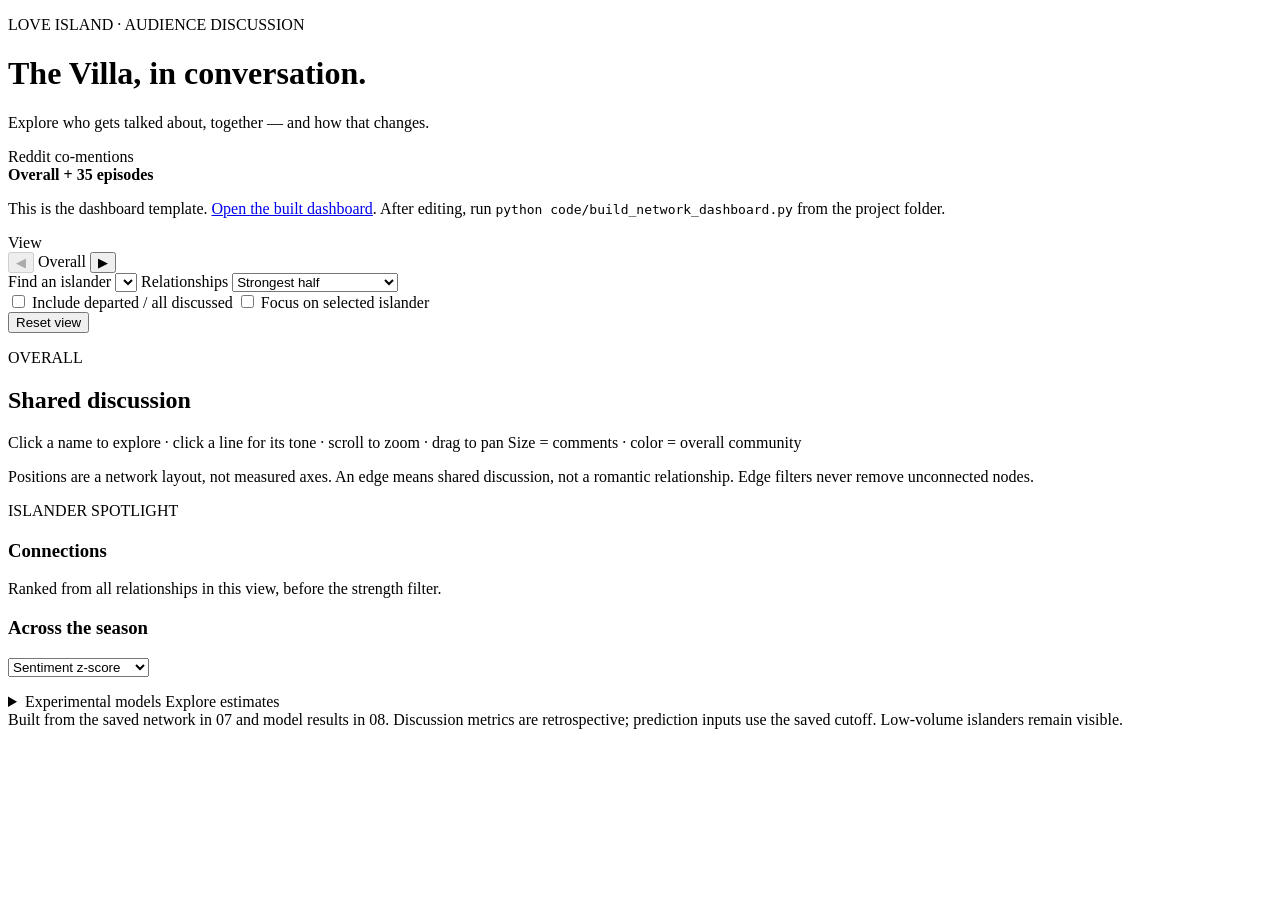
<file: 004-love-island/code/dashboard/index.html>
<!DOCTYPE html>
<html lang="en">
  <head>
    <meta charset="utf-8">
    <meta name="viewport" content="width=device-width, initial-scale=1">
    <title>The Villa — audience discussion</title>
    <style>__STYLES__</style>
    <script>__PLOTLY__</script>
  </head>
  <body>
    <header>
      <div>
        <p class="eyebrow">LOVE ISLAND · AUDIENCE DISCUSSION</p>
        <h1>The Villa, in conversation<span>.</span></h1>
        <p class="subtitle">Explore who gets talked about, together — and how that changes.</p>
      </div>
      <div class="header-note">
        Reddit co-mentions<br>
        <b>Overall + 35 episodes</b>
      </div>
    </header>
    
    <main>
      <p id="build-notice" role="status">This is the dashboard template. <a href="../../viz/dashboard/index.html">Open the built dashboard</a>. After editing, run <code>python code/build_network_dashboard.py</code> from the project folder.</p>
      <section class="toolbar" aria-label="Network controls">
        <div class="view-control" role="group" aria-label="Episode view">
          <span class="control-label">View</span>
          <div class="view-stepper">
            <button type="button" id="view-prev" aria-label="Previous episode" disabled>◀</button>
            <span id="view-text" aria-live="polite" aria-atomic="true">Overall</span>
            <button type="button" id="view-next" aria-label="Next episode">▶</button>
          </div>
        </div>

        <label class="search">
          Find an islander
          <select id="islander" aria-label="Find an islander"></select>
        </label>
        
        <!-- Removed "as in 07" from value="0.5" -->
        <label>
          Relationships
          <select id="density">
            <option value="0.5">Strongest half</option>
            <option value="0.25">Strongest three quarters</option>
            <option value="0">All relationships</option>
            <option value="0.75">Strongest quarter</option>
          </select>
        </label>
        
        <div class="toggles">
          <label><input type="checkbox" id="departed"> Include departed / all discussed</label>
          <label><input type="checkbox" id="focus"> Focus on selected islander</label>
        </div>
        
        <button id="reset">Reset view</button>
      </section>
      
      <div class="workspace">
        <section class="network-card">
          <div class="card-heading">
            <div>
              <p class="eyebrow" id="view-label">OVERALL</p>
              <h2>Shared discussion</h2>
            </div>
            <div id="counts" aria-live="polite"></div>
          </div>
          
          <div id="network" aria-label="Interactive islander co-mention network"></div>
          
          <div class="network-footer">
            <span>Click a name to explore · click a line for its tone · scroll to zoom · drag to pan</span>
            <span>Size = comments · color = overall community</span>
          </div>
          <p class="fine-print">Positions are a network layout, not measured axes. An edge means shared discussion, not a romantic relationship. Edge filters never remove unconnected nodes.</p>
        </section>
        
        <aside class="sidebar" aria-label="Islander details">
          <div class="identity">
            <p class="eyebrow">ISLANDER SPOTLIGHT</p>
            <h2 id="selected-name"></h2>
            <p id="selected-scope"></p>
          </div>
          
          <div id="metrics"></div>
          
          <section class="side-section">
            <h3>Connections</h3>
            <p class="muted">Ranked from all relationships in this view, before the strength filter.</p>
            <div id="connections"></div>
            <div id="edge-detail" aria-live="polite"></div>
          </section>
          
          <section class="side-section">
            <div class="chart-heading">
              <h3>Across the season</h3>
              <!-- Added Kalshi to trend selector -->
              <select id="trend" aria-label="Trend metric">
                <option value="sentiment">Sentiment z-score</option>
                <option value="comments">Comment count</option>
                <option value="exit">Next-episode exit %</option>
                <option value="kalshi">Kalshi price (¢)</option>
              </select>
            </div>
            <div id="trend-chart"></div>
            <p class="muted" id="trend-note"></p>
          </section>
          
          <details id="models">
            <summary>Experimental models <span>Explore estimates</span></summary>
            <div class="model-content">
              <p class="model-warning">Exploratory results, not validated forecasts. The logistic model did not beat the historical-rate baseline.</p>
              <div id="model-cards"></div>
              <div id="survival-chart"></div>
              <p class="muted">Cox: fitted using the full season and fixed early-discussion features, conditional on reaching tenure 1. Kaplan–Meier: unadjusted whole-cast survival from entrance. These curves have different starting conditions; neither is a live forecast.</p>
              <div id="model-quality"></div>
            </div>
          </details>
        </aside>
      </div>
      
      <footer>Built from the saved network in 07 and model results in 08. Discussion metrics are retrospective; prediction inputs use the saved cutoff. Low-volume islanders remain visible.</footer>
    </main>
    
    <script id="dashboard-data" type="application/json">__DATA__</script>
    <script>__SCRIPT__</script>
  </body>
</html>
</file>
